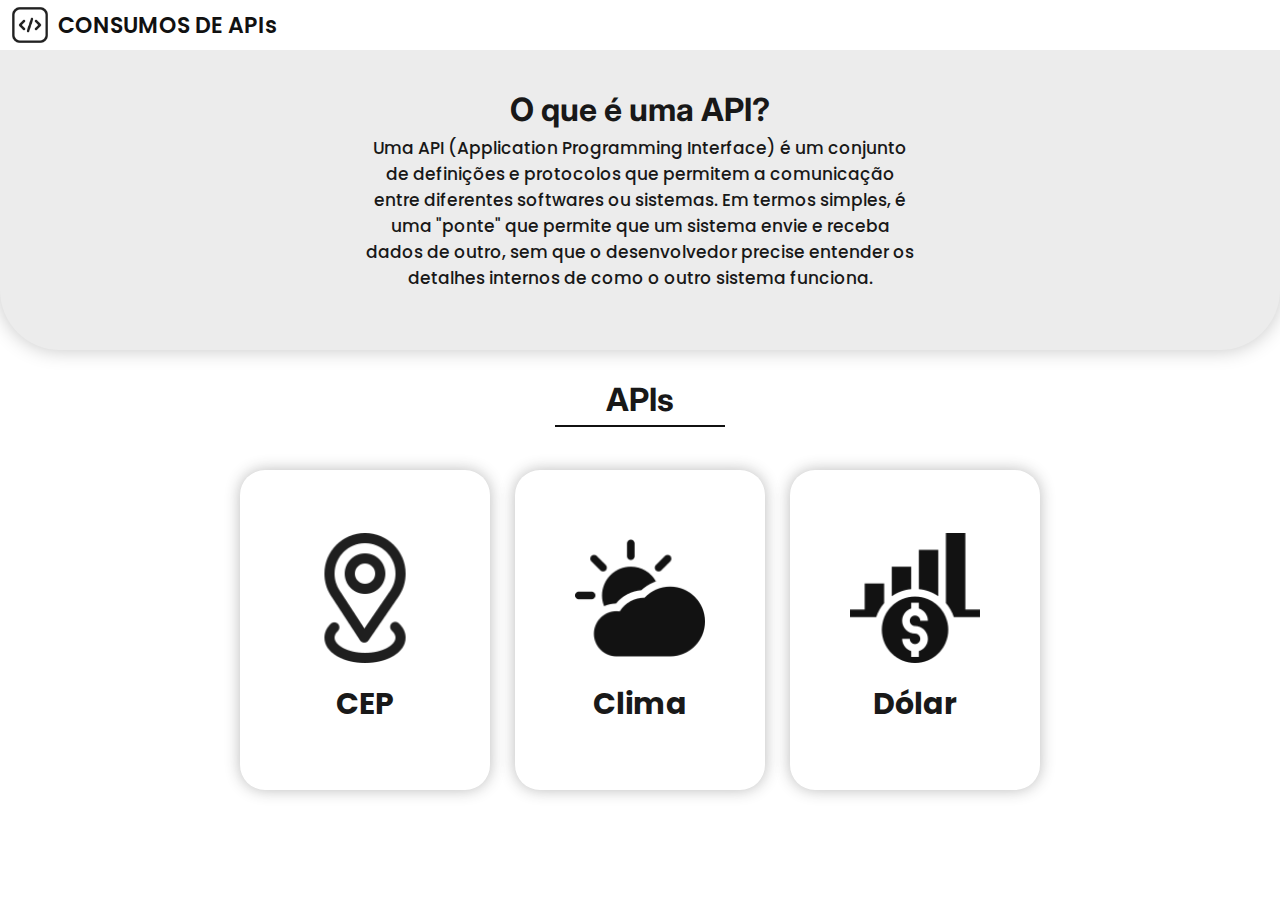
<file: index.html>
<!DOCTYPE html>
<html lang="en">
<head>
    <meta charset="UTF-8">
    <meta http-equiv="X-UA-Compatible" content="IE=edge">
    <meta name="viewport" content="width=device-width, initial-scale=1.0">
    <title>APIs</title>
    <link rel="stylesheet" href="style.css">

    <link rel="preconnect" href="https://fonts.googleapis.com">
    <link rel="preconnect" href="https://fonts.gstatic.com" crossorigin>
    <link href="https://fonts.googleapis.com/css2?family=Inter:ital,opsz,wght@0,14..32,100..900;1,14..32,100..900&family=Poppins:ital,wght@0,100;0,200;0,300;0,400;0,500;0,600;0,700;0,800;0,900;1,100;1,200;1,300;1,400;1,500;1,600;1,700;1,800;1,900&display=swap" rel="stylesheet">
    <link href="https://fonts.googleapis.com/css2?family=Oswald:wght@200..700&display=swap" rel="stylesheet">
</head>
<body>
    
    <div class="fundoTitulo">
       <img class="logo" src="img/code.png" alt=""> <h1 class="titulo1">CONSUMOS DE APIs</h1>
    </div>
   
    <div class="divResumo">

        <h1 class="tituloResumo">O que é uma API?</h1>
        <p class="txtResumo">Uma API (Application Programming Interface) é um conjunto de definições e protocolos que permitem a comunicação entre diferentes softwares ou sistemas. Em termos simples, é uma "ponte" que permite que um sistema envie e receba dados de outro, sem que o desenvolvedor precise entender os detalhes internos de como o outro sistema funciona.</p>

    </div>

    <div class="divTituloGeral">
        <h1 class="tituloGeral">APIs</h1>
    </div>

    <div class="divGeral">

        <div class="fundoAPI1" onclick="location.href='cep.html'">
              
            <img class="imgAPI1" src="img/localizacao (1).png" alt="">
            <br>
            <p class="txtAPI1">CEP</p>

        </div>

        <div class="fundoAPI2" onclick="location.href='clima.html'">
              
            <img class="imgAPI2" src="img/clima (1).png" alt="">
            <br>
            <p class="txtAPI2">Clima</p>

        </div>

        <div class="fundoAPI3" onclick="location.href='dolar.html'">
              
            <img class="imgAPI3" src="img/financa (1).png" alt="">
            <br>
            <p class="txtAPI3">Dólar</p>

        </div>






    </div>

</body>
</html>
</file>
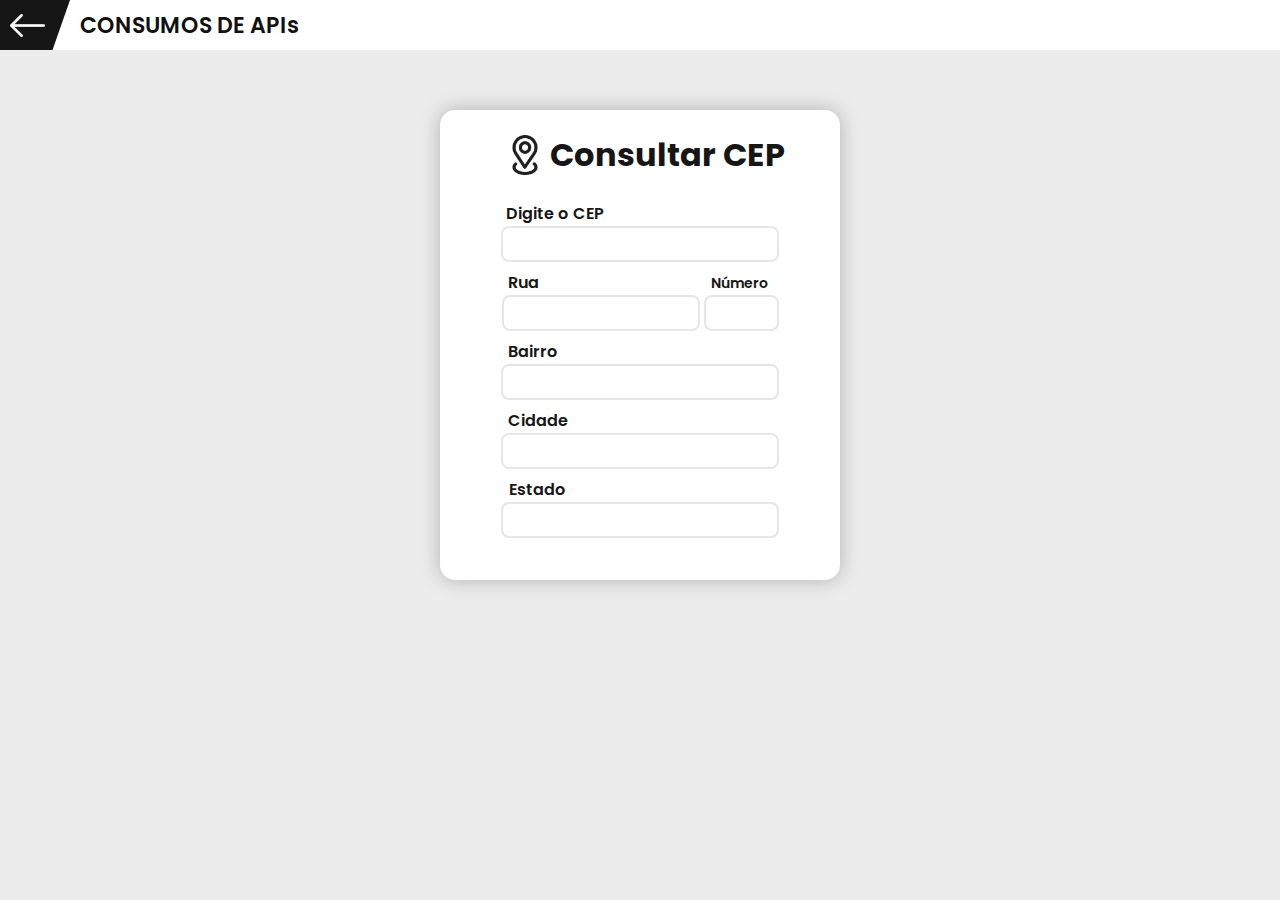
<file: cep.html>
<!DOCTYPE html>
<html lang="en">
<head>
    <meta charset="UTF-8">
    <meta name="viewport" content="width=device-width, initial-scale=1.0">
    <title>APIs - CEP</title>
    <link rel="stylesheet" href="cep.css">

    <link rel="preconnect" href="https://fonts.googleapis.com">
    <link rel="preconnect" href="https://fonts.gstatic.com" crossorigin>
    <link href="https://fonts.googleapis.com/css2?family=Inter:ital,opsz,wght@0,14..32,100..900;1,14..32,100..900&family=Poppins:ital,wght@0,100;0,200;0,300;0,400;0,500;0,600;0,700;0,800;0,900;1,100;1,200;1,300;1,400;1,500;1,600;1,700;1,800;1,900&display=swap" rel="stylesheet">
    <link href="https://fonts.googleapis.com/css2?family=Oswald:wght@200..700&display=swap" rel="stylesheet">
</head>
<body>

    <div class="fundoTitulo">
        <div class="fundoHomeButton" onclick="location.href='index.html'"><img class="homeButtonIMG" src="img/left-arrow.png" alt=""> </div> <h1 class="titulo1">CONSUMOS DE APIs</h1>
    </div>

    <div class="divCentral">
        <div class="fundoInputs">

            <div class="divtitulo">
                <img class="imgCEP" src="img/localizacao (1).png" alt=""> <h1 class="tituloCEP">Consultar CEP</h1>
            </div>
            
            <label for="" class="label1">Digite o CEP</label>
            <input type="text" id="cep" class="input1">
           
            <div class="divRuaN1">
                <label for="" class="label2">Rua</label>
                <label for="" class="label3">Número</label>
            </div>

            <div class="divRuaN2">
                <input type="text" readonly id="rua" class="input2">
                <input type="text" id="numero" class="input3">
            </div>
            
            
            <label for="" class="label4">Bairro</label>
            <input type="text" readonly id="bairro" class="input4">
            
            <label for="" class="label5">Cidade</label>
            <input type="text" readonly id="cidade" class="input4">
            
            <label for="" class="label5">Estado</label>
            <input type="text" readonly id="estado" class="input4">
            </div>
    </div>
        

<script src="cep.js"></script>
</body>

</html>
</file>
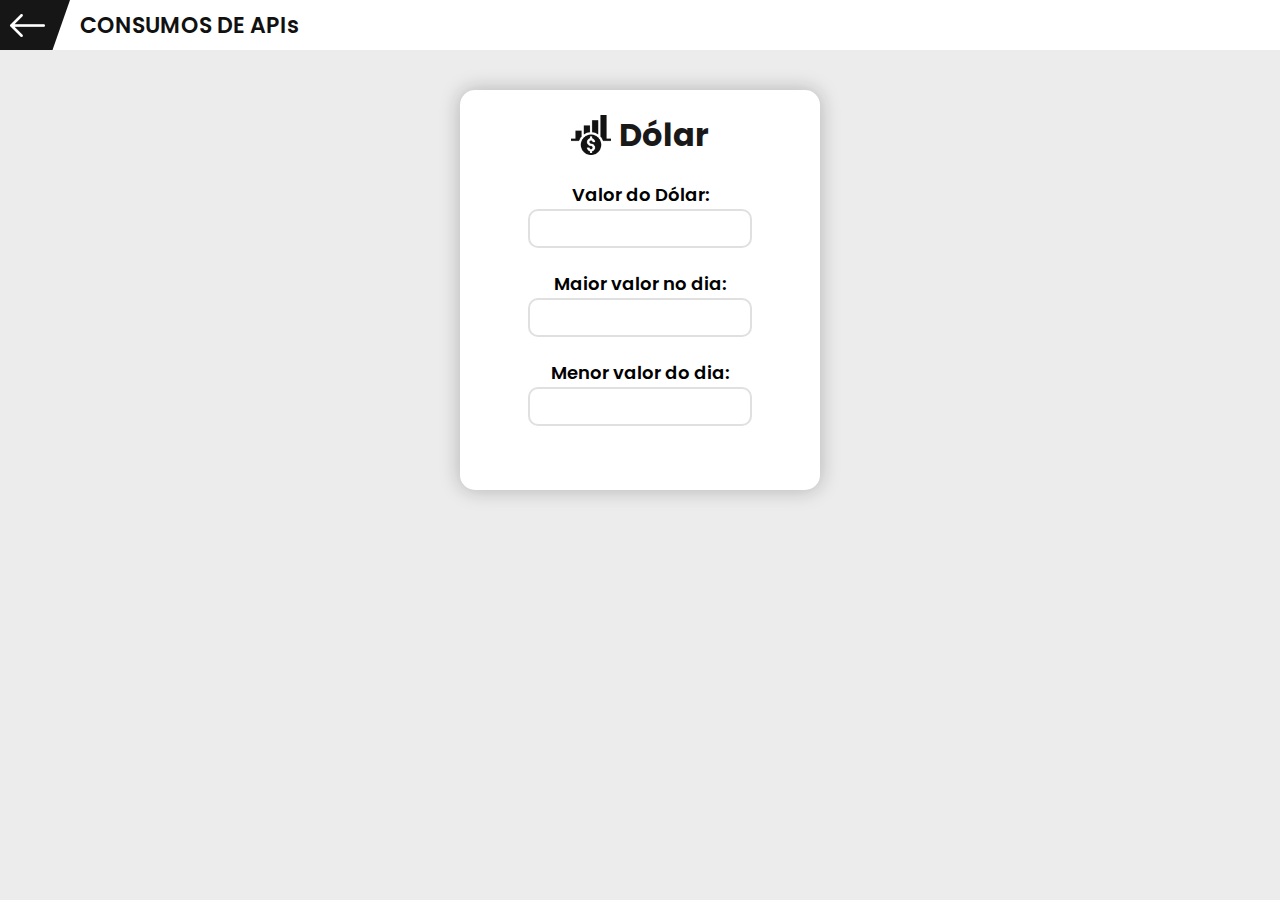
<file: dolar.html>
<!DOCTYPE html>
<html lang=
"en">
<head>
    <meta charset="UTF-8">
    <!-- <meta http-equiv="refresh" content="10"> -->
    <meta name="viewport" content="width=device-width, initial-scale=1.0">
    <title>Dólar</title>
    <link rel="stylesheet" href="dolar.css">

    <link rel="preconnect" href="https://fonts.googleapis.com">
    <link rel="preconnect" href="https://fonts.gstatic.com" crossorigin>
    <link href="https://fonts.googleapis.com/css2?family=Inter:ital,opsz,wght@0,14..32,100..900;1,14..32,100..900&family=Poppins:ital,wght@0,100;0,200;0,300;0,400;0,500;0,600;0,700;0,800;0,900;1,100;1,200;1,300;1,400;1,500;1,600;1,700;1,800;1,900&display=swap" rel="stylesheet">
    <link href="https://fonts.googleapis.com/css2?family=Oswald:wght@200..700&display=swap" rel="stylesheet">
    
</head>
<body>

    <div class="fundoTitulo">
        <div class="fundoHomeButton" onclick="location.href='index.html'"><img class="homeButtonIMG" src="img/left-arrow.png" alt=""> </div> <h1 class="titulo1">CONSUMOS DE APIs</h1>
    </div>
    
    <div class="Central">
        <div class="fundoDolar">

            <div class="nameDolar">
               <img class="dolarIMG" src="img/financa (1).png" alt=""> <h1 class="titulo">Dólar</h1>
            </div>
            
    
            <label for="" class="label1">Valor do Dólar:</label>
            <p id="valorDolar"></p>

            <label for="" class="label2">Maior valor no dia:</label>
            <p id="maiorDolar"></p>

            <label for="" class="label3">Menor valor do dia:</label>
            <p id="menorDolar"></p>

        </div>
    </div>

    <script src="dolar.js"></script>

</body>
</html>
</file>
<file: style.css>
body{
    background-color: rgb(255, 255, 255);
    overflow-x: hidden;

}
.fundoTitulo{
    z-index: 5;
    position: relative;
    display: flex;
    justify-content: left;
    align-items: center;
    width: 100vw;
    height: 50px;
    margin-top: -8px;
    margin-left: -8px;
    background-color: rgb(255, 255, 255);
 
}

.logo{
    width: 40px;
    height: 40px;
    margin-left: 10px;
    margin-right: 8px;
}

.titulo1{
    display: flex;
    justify-content: center;
    align-items: center;
    font-weight: 600;
    font-family: Poppins;
    font-size: 22px;
    color: rgb(17, 17, 17);
    
}

.divResumo{
   
    display: flex;
    flex-direction: column;
    align-items: center;
    text-align: center;
    
    width: 100vw;
    height: 300px;
    margin-left: -8px;
    background-color: rgb(236, 236, 236);
    border-bottom-left-radius: 60px;
    border-bottom-right-radius: 60px;
    box-shadow: 0px 0px 20px rgba(0, 0, 0, 0.233);
    
}

.tituloResumo{
    margin-top: 40px;
    color: rgb(24, 24, 24);
    font-family: Inter;
}

.txtResumo{
    margin-top: -15px;
    width: 550px;
    text-align: center;
    color: rgb(24, 24, 24);
    font-family: Poppins;
    font-weight: 450;
    font-size: 17px;
}

.divTituloGeral{
    display: flex;
    justify-content: center;
    width: 100vw;
    height: 70px;
    margin-left: -8px;
    background-color: rgba(255, 255, 255, 0);
}

.tituloGeral{
    display: flex;
    justify-content: center;
    margin-top: 30px;
    width: 170px;
    height: 45px;
    border-bottom: 2px solid rgb(17, 17, 17);
    color: rgb(24, 24, 24);
    font-family: Inter;
}

.divGeral{
    display: flex;
    justify-content: center;
    align-items: center;
    width: 100vw;
    height: 400px;
    margin-left: -8px;
    margin-top: 10px;
    background-color: rgb(255, 255, 255);
    
}

/* Cards API */


.fundoAPI1{
    display: flex;
    flex-direction: column;
    justify-content: center;
    align-items: center;
    width: 250px;
    height: 320px;
    border-radius: 25px;
    margin-right: 25px;
    background-color: rgb(255, 255, 255);
    box-shadow: 0px 0px 15px rgba(50, 50, 50, 0.329);
    transition: 0.2s;
    cursor: pointer;
}

.fundoAPI1:hover{
    width: 270px;
    height: 350px;
}

.fundoAPI1:hover .imgAPI1{
    width: 150px;
    height: 150px;
}

.fundoAPI1:hover .txtAPI1{
    font-size: 35px;
}

.imgAPI1{
    margin-top: 30px;
    width: 130px;
    height: 130px;
    margin-bottom: -30px;
    transition: 0.2s;
}


.txtAPI1{
    font-family: Poppins;
    font-weight: 650;
    font-size: 30px;
    color: rgb(25, 25, 25);
    transition: 0.2s;
}



.fundoAPI2{
    display: flex;
    flex-direction: column;
    justify-content: center;
    align-items: center;
    width: 250px;
    height: 320px;
    border-radius: 25px;
    margin-right: 25px;
    background-color: rgb(255, 255, 255);
    box-shadow: 0px 0px 15px rgba(50, 50, 50, 0.329);
    transition: 0.2s;
    cursor: pointer;
}

.fundoAPI2:hover{
    width: 270px;
    height: 350px;
}

.fundoAPI2:hover .imgAPI2{
    width: 150px;
    height: 150px;
}

.fundoAPI2:hover .txtAPI2{
    font-size: 35px;
}

.imgAPI2{
    margin-top: 30px;
    width: 130px;
    height: 130px;
    margin-bottom: -30px;
    transition: 0.2s;
}

.txtAPI2{
    font-family: Poppins;
    font-weight: 650;
    font-size: 30px;
    color: rgb(25, 25, 25);
    transition: 0.2s;
}



.fundoAPI3{
    display: flex;
    flex-direction: column;
    justify-content: center;
    align-items: center;
    width: 250px;
    height: 320px;
    border-radius: 25px;
    background-color: rgb(255, 255, 255);
    box-shadow: 0px 0px 15px rgba(50, 50, 50, 0.329);
    transition: 0.2s;
    cursor: pointer;
}

.fundoAPI3:hover{
    width: 270px;
    height: 350px;
}

.fundoAPI3:hover .imgAPI3{
    width: 150px;
    height: 150px;
}

.fundoAPI3:hover .txtAPI3{
    font-size: 35px;
}

.imgAPI3{
    margin-top: 30px;
    width: 130px;
    height: 130px;
    margin-bottom: -30px;
    transition: 0.2s;
}

.txtAPI3{
    font-family: Poppins;
    font-weight: 650;
    font-size: 30px;
    color: rgb(25, 25, 25);
    transition: 0.2s;
}
</file>
<file: cep.css>
body{
    background-color: rgb(236, 236, 236);
    overflow-x: hidden;

}
.fundoTitulo{
    display: flex;
    justify-content: left;
    align-items: center;
    width: 100vw;
    height: 50px;
    margin-top: -8px;
    margin-left: -8px;
    background-color: rgb(255, 255, 255);
 
}

.fundoHomeButton{
    display: flex;
    align-items: center;
    width: 70px;
    height: 50px;
    background-color: rgb(22, 22, 22);
    clip-path: polygon(0 0, 100% 0%, 75% 100%, 0% 100%);
    cursor: pointer;
}

.homeButtonIMG{
    margin-left: 10px;
    width: 35px;
    height: 35px;
}

.titulo1{
    display: flex;
    justify-content: center;
    align-items: center;
    font-weight: 600;
    font-family: Poppins;
    margin-left: 10px;
    font-size: 22px;
    color: rgb(17, 17, 17);
    
}

.divCentral{
    display: flex;
    justify-content: center;
    margin-top: 60px;
}

.fundoInputs{
    display: flex;
    flex-direction: column;
    align-items: center;
    width: 400px;
    height: 470px;
    border-radius: 15px;
    background-color: rgb(255, 255, 255);
    box-shadow: 0px 0px 20px rgba(17, 17, 17, 0.267);
}

.divtitulo{
    margin-left: 10px;
    display: flex;
    align-items: center;
}

.imgCEP{
    width: 40px;
    height: 40px;
    margin-right: 5px;
}

.tituloCEP{
    font-family: Poppins;
    color: rgb(22, 22, 22);
}

.label1{
    font-family: Poppins;
    font-weight: 550;
    color: rgb(22, 22, 22);
    margin-left: -170px;
}

.label2{
    font-family: Poppins;
    font-weight: 550;
    color: rgb(22, 22, 22);
    margin-left: -3px;
}

.label3{
    font-family: Poppins;
    font-weight: 550;
    color: rgb(22, 22, 22);
    margin-left: 168px;
    font-size: 14px;
}

.label4{
    font-family: Poppins;
    font-weight: 550;
    color: rgb(22, 22, 22);
    margin-left: -215px;
}

.label5{
    font-family: Poppins;
    font-weight: 550;
    color: rgb(22, 22, 22);
    margin-left: -205px;
}


.input1{
    margin-bottom: 8px;
    text-align: center;
    width: 270px;
    height: 30px;
    border: none;
    border-radius: 8px;
    border: 2px solid rgb(230, 230, 230);
    outline-color: rgb(177, 177, 177);
    font-family: Poppins;
    font-weight: 550;
    color: rgb(32, 32, 32);
}

.input2{
    margin-bottom: 8px;
    text-align: center;
    width: 190px;
    height: 30px;
    border: none;
    border-radius: 8px;
    border: 2px solid rgb(230, 230, 230);
    outline-color: rgb(177, 177, 177);
    outline: none;
    cursor: default;
    font-family: Poppins;
    font-weight: 550;
    color: rgba(32, 32, 32, 0.651);
}
.input3{
    width: 67px;
    text-align: center;
    height: 30px;
    border: none;
    border-radius: 8px;
    border: 2px solid rgb(230, 230, 230);
    outline-color: rgb(177, 177, 177);
    font-family: Poppins;
    font-weight: 550;
    color: rgb(32, 32, 32);
}

.input4{
    margin-bottom: 8px;
    text-align: center;
    width: 270px;
    height: 30px;
    border: none;
    border-radius: 8px;
    border: 2px solid rgb(230, 230, 230);
    outline: none;
    cursor: default;
    font-family: Poppins;
    font-weight: 550;
    color: rgba(32, 32, 32, 0.651);
}
</file>
<file: dolar.css>
body{
    background-color: rgb(236, 236, 236);
    overflow-x: hidden;

}
.fundoTitulo{
    display: flex;
    justify-content: left;
    align-items: center;
    width: 100vw;
    height: 50px;
    margin-top: -8px;
    margin-left: -8px;
    background-color: rgb(255, 255, 255);
 
}

.fundoHomeButton{
    display: flex;
    align-items: center;
    width: 70px;
    height: 50px;
    background-color: rgb(22, 22, 22);
    clip-path: polygon(0 0, 100% 0%, 75% 100%, 0% 100%);
    cursor: pointer;
}

.homeButtonIMG{
    margin-left: 10px;
    width: 35px;
    height: 35px;
}

.titulo1{
    display: flex;
    justify-content: center;
    align-items: center;
    font-weight: 600;
    font-family: Poppins;
    margin-left: 10px;
    font-size: 22px;
    color: rgb(17, 17, 17);
    
}


.Central{
    display: flex;
    justify-content: center;
    margin-top: 40px;
}

.fundoDolar{
    display: flex;
    flex-direction: column;
    align-items: center;
    width: 360px;
    height: 400px;
    border-radius: 15px;
    background-color: rgb(255, 255, 255);
    box-shadow: 0px 0px 20px rgba(17, 17, 17, 0.267);
}
.nameDolar{
    display: flex;
    align-items: center;
}

.dolarIMG{
    width: 40px;
    height: 40px;
    margin-right: 8px;
}

.titulo{
    font-family: Poppins;
    
    color: rgb(25, 25, 25);
    transition: 0.27s;

}

.label1{
    font-family: Poppins;
    font-size: 18px;
    font-weight: 550;
    transition: 0.27s;
}

.label2{
    font-family: Poppins;
    font-size: 18px;
    font-weight: 550;
    transition: 0.27s;
}

.label3{
    font-family: Poppins;
    font-size: 18px;
    font-weight: 550;
    transition: 0.27s;
}

#valorDolar{
    margin-top: 1px;
    display: flex;
    justify-content: center;
    align-items: center;
    border-radius: 10px;
    background-color: rgb(255, 255, 255);
    font-family: Poppins;
    font-size: 22px;
    font-weight: 550;
    border: 2px solid rgba(131, 131, 131, 0.247);
    width: 220px;
    height: 35px;
    cursor: text;
    transition: 0.27s;
    color: rgba(32, 32, 32, 0.733);
}

#menorDolar{
    margin-top: 1px;
    display: flex;
    justify-content: center;
    align-items: center;
    border-radius: 10px;
    background-color: rgb(255, 255, 255);
    font-family: Poppins;
    font-size: 22px;
    font-weight: 550;
    border: 2px solid rgba(131, 131, 131, 0.247);
    width: 220px;
    height: 35px;
    cursor: text;
    transition: 0.27s;
    color: rgba(32, 32, 32, 0.733);
}

#maiorDolar{
    margin-top: 1px;
    display: flex;
    justify-content: center;
    align-items: center;
    border-radius: 10px;
    background-color: rgb(255, 255, 255);
    font-family: Poppins;
    font-size: 22px;
    font-weight: 550;
    border: 2px solid rgba(131, 131, 131, 0.247);
    width: 220px;
    height: 35px;
    cursor: text;
    transition: 0.27s;
    color: rgba(32, 32, 32, 0.733);
}
</file>
